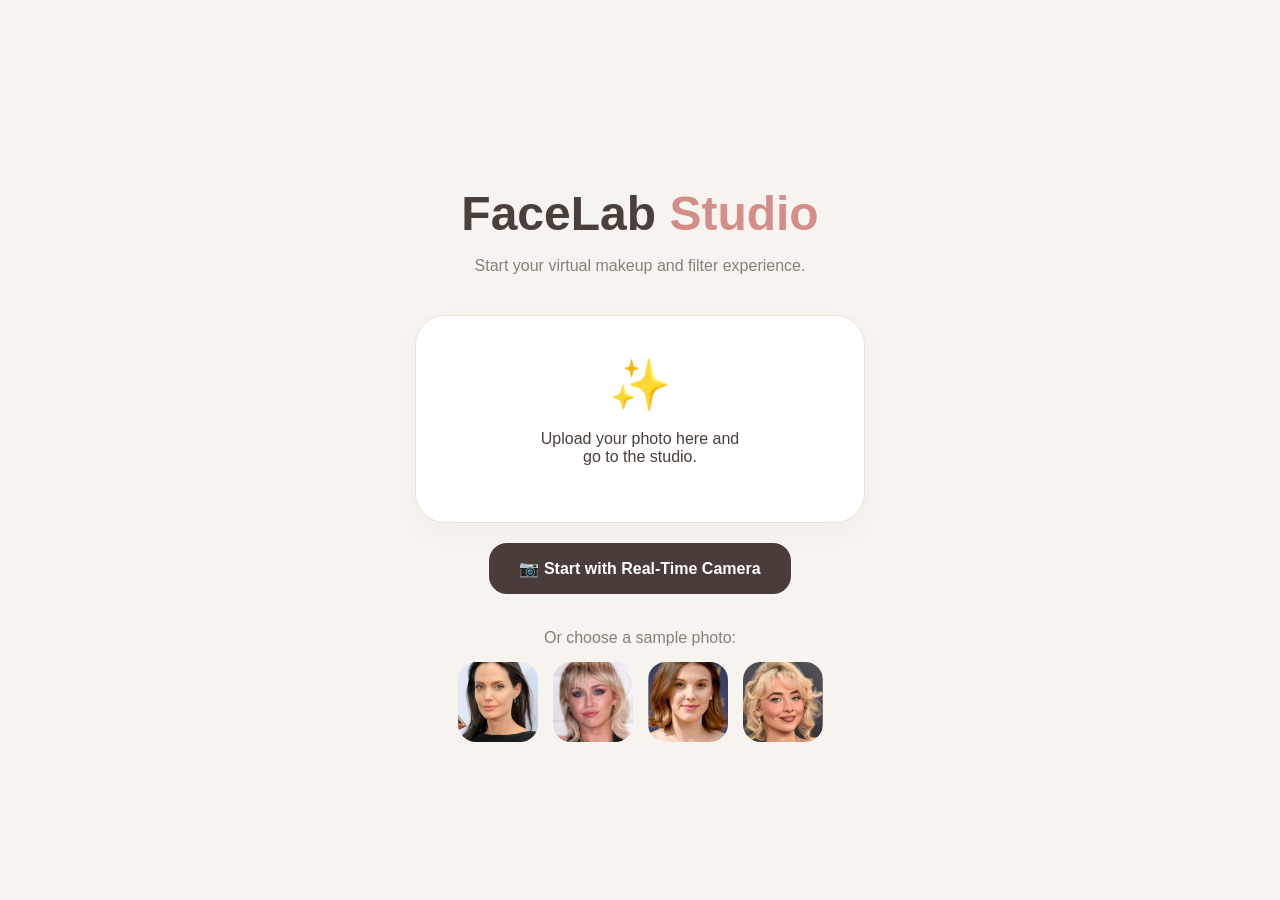
<file: templates/index.html>
<!DOCTYPE html>
<html lang="en">
<head>
    <meta charset="UTF-8">
    <title>BeautyDSP Studio | Giriş</title>
    <link rel="stylesheet" href="/static/css/style.css?v=200">
</head>

<body style="display:flex; align-items:center; justify-content:center; min-height:100vh; background:#F7F4EF;">

    <div style="text-align:center; max-width:450px; width:90%;">

        <h1 style="font-size:48px; margin-bottom:10px;">
            FaceLab <span style="color:#D38E8A;">Studio</span>
        </h1>

        <p style="color:#8A7E78; margin-bottom:40px;">
            Start your virtual makeup and filter experience.
        </p>

        <!-- FOTOĞRAF YÜKLE -->
        <form action="/upload_and_redirect"
              method="post"
              enctype="multipart/form-data"
              id="uploadForm">

            <input
                type="file"
                name="file"
                id="fileInput"
                accept=".jpg,.png"
                required
                style="display:none;"
                onchange="this.form.submit()">

            <div
                class="panel"
                style="padding:40px; border-radius:30px; cursor:pointer;"
                onclick="document.getElementById('fileInput').click()">

                <div style="font-size:50px; margin-bottom:15px;">
                    ✨
                </div>

                <p>
                    Upload your photo here and
                    <br>
                    go to the studio.
                </p>

            </div>
        </form>

        <!-- REALTIME KAMERA -->
        <a href="/transform?camera=1"
           style="
                display:inline-block;
                margin-top:20px;
                padding:16px 30px;
                background:#4a3c38;
                color:white;
                text-decoration:none;
                border-radius:18px;
                font-weight:600;
                transition:0.2s;
           ">
            📷 Start with Real-Time Camera
        </a>

        <!-- TEST GÖRSELLERİ -->
        <div style="margin-top:35px;">

            <p style="color:#8A7E78; margin-bottom:15px;">
                Or choose a sample photo:
            </p>

            <div style="display:flex; gap:15px; justify-content:center; flex-wrap:wrap;">

                <a href="/load_test_image?image_name=angelina_jolie.jpg">
                    <img
                        src="/assets/test_images/angelina_jolie.jpg"
                        style="width:80px;height:80px;object-fit:cover;border-radius:18px;">
                </a>

                <a href="/load_test_image?image_name=miley_cyrus.png">
                    <img
                        src="/assets/test_images/miley_cyrus.png"
                        style="width:80px;height:80px;object-fit:cover;border-radius:18px;">
                </a>

                <a href="/load_test_image?image_name=millie_bobby_brown.png">
                    <img
                        src="/assets/test_images/millie_bobby_brown.png"
                        style="width:80px;height:80px;object-fit:cover;border-radius:18px;">
                </a>

                <a href="/load_test_image?image_name=sabrina_carpenter.png">
                    <img
                        src="/assets/test_images/sabrina_carpenter.png"
                        style="width:80px;height:80px;object-fit:cover;border-radius:18px;">
                </a>

            </div>

        </div>

    </div>

</body>
</html>
</file>
<file: static/css/style.css>
* { box-sizing: border-box; }

body {
    margin: 0;
    font-family: 'Segoe UI', Roboto, sans-serif;
    background-color: #F7F4EF; /* Şık açık bej arka plan */
    color: #4A3F3A;
}

.dashboard {
    padding: 20px;
    max-width: 1400px;
    margin: 0 auto;
}

/* Üst Başlık Alanı */
.studio-header {
    display: flex;
    justify-content: space-between;
    align-items: center;
    padding-bottom: 15px;
    border-bottom: 1px solid #EAE2D5;
    margin-bottom: 25px;
}

.studio-header h1 {
    margin: 0;
    font-size: 26px;
    font-weight: 700;
}

.studio-header h1 span {
    color: #D38E8A;
}

/* Masaüstü Web Grid Düzeni */
.main-studio-grid {
    display: grid;
    grid-template-columns: 1fr 460px; /* Sol geniş görsel alanı, sağ efekt sihirbazı */
    gap: 30px;
}

@media (max-width: 1024px) { 
    .main-studio-grid { grid-template-columns: 1fr; } 
}

/* Paneller */
.panel {
    background: #FFFFFF;
    border-radius: 25px;
    padding: 25px;
    border: 1px solid #EAE2D5;
    box-shadow: 0 10px 30px rgba(0,0,0,0.03);
}

/* Çember Butonların Listelendiği Alan */
.filter-carousel {
    display: flex;
    flex-wrap: wrap;
    gap: 16px;
    margin: 20px 0;
    min-height: 105px;
    align-items: flex-start;
}

.filter-circle-card {
    display: flex;
    flex-direction: column;
    align-items: center;
    cursor: pointer;
    width: 80px;
    user-select: none;
}

.filter-circle-card input[type="radio"],
.filter-circle-card input[type="checkbox"] { 
    display: none; 
}

/* Gönderdiğin Filtre Uygulamalarındaki Yuvarlak İkon Yapısı */
.circle-avatar {
    width: 72px;
    height: 72px;
    border-radius: 50% !important;
    border: 2px solid #EAE2D5;
    display: flex;
    align-items: center;
    justify-content: center;
    margin-bottom: 6px;
    background: #FAF8F5;
    transition: all 0.25s ease;
    overflow: hidden;
    color: #8A7E78;
    font-size: 20px;
}

.filter-circle-card:hover .circle-avatar {
    border-color: #D38E8A;
    transform: scale(1.04);
}

/* Seçili Çemberin Şık Vurgusu */
.filter-circle-card input:checked + .circle-avatar {
    border-color: #D38E8A;
    background: #FFF5F4;
    box-shadow: 0 0 12px rgba(211, 142, 138, 0.4);
    color: #D38E8A;
}

.filter-title { 
    font-size: 11px; 
    color: #8A7E78; 
    font-weight: 500; 
    text-align: center;
    margin-top: 2px;
}

.filter-circle-card input:checked ~ .filter-title {
    color: #D38E8A;
    font-weight: 600;
}

/* Özel Renk Seçici Çember Tasarımı (+) */
.color-picker-circle {
    width: 72px;
    height: 72px;
    border-radius: 50%;
    border: 2px dashed #D38E8A;
    display: flex;
    align-items: center;
    justify-content: center;
    background: #FAF8F5;
    cursor: pointer;
    font-size: 22px;
    color: #D38E8A;
    transition: background 0.2s;
}

.color-picker-circle:hover {
    background: #FFF5F4;
}

/* Alt Kategoriler Sekme Menüsü (Ruj, Yüz, Saç vb.) */
.studio-tabs {
    display: flex;
    gap: 8px;
    margin-top: 20px;
    border-top: 1px solid #EAE2D5;
    padding-top: 20px;
    overflow-x: auto;
}

.tab-btn {
    flex: 1;
    padding: 12px 8px;
    border-radius: 14px;
    border: 1px solid #EAE2D5;
    background: #FAF8F5;
    cursor: pointer;
    font-weight: 600;
    color: #8A7E78;
    font-size: 12px;
    text-align: center;
    white-space: nowrap;
    transition: all 0.2s;
}

.tab-btn.active {
    background: #3D3431;
    color: white;
    border-color: #3D3431;
}

/* Ana Aksiyon Butonları */
.apply-btn {
    width: 100%;
    padding: 14px;
    background: #3D3431;
    color: white;
    border: none;
    border-radius: 14px;
    font-size: 15px;
    font-weight: 700;
    cursor: pointer;
    margin-bottom: 20px;
    transition: background 0.2s;
}

.apply-btn:hover {
    background: #544743;
}

/* Secondary "reset" action — rose accent so it reads as distinct from Apply */
.clear-btn {
    background: #D38E8A;
}

.clear-btn:hover {
    background: #C2786F;
}

.intensity-box {
    background: #FAF8F5;
    padding: 14px;
    border-radius: 14px;
    border: 1px solid #EAE2D5;
}

/* Resim Alanları */
.studio-preview-grid {
    display: grid;
    grid-template-columns: 1fr 1fr;
    gap: 15px;
}

.image-box {
    background: #FAF8F5;
    border: 1px solid #EAE2D5;
    border-radius: 16px;
    padding: 10px;
}

.image-box small {
    display: block;
    font-weight: 600;
    color: #8A7E78;
    margin-bottom: 6px;
    font-size: 11px;
}

.placeholder {
    height: 300px;
    border: 1px dashed #CDCECA;
    border-radius: 14px;
    display: flex;
    align-items: center;
    justify-content: center;
    color: #A19995;
    background: #FAF8F5;
}

/* Laboratuvar Detay Rapor Alanı */
.analysis-section {
    background: #FFFFFF;
    border-radius: 20px;
    padding: 20px;
    margin-top: 25px;
    border: 1px solid #EAE2D5;
}
</file>
